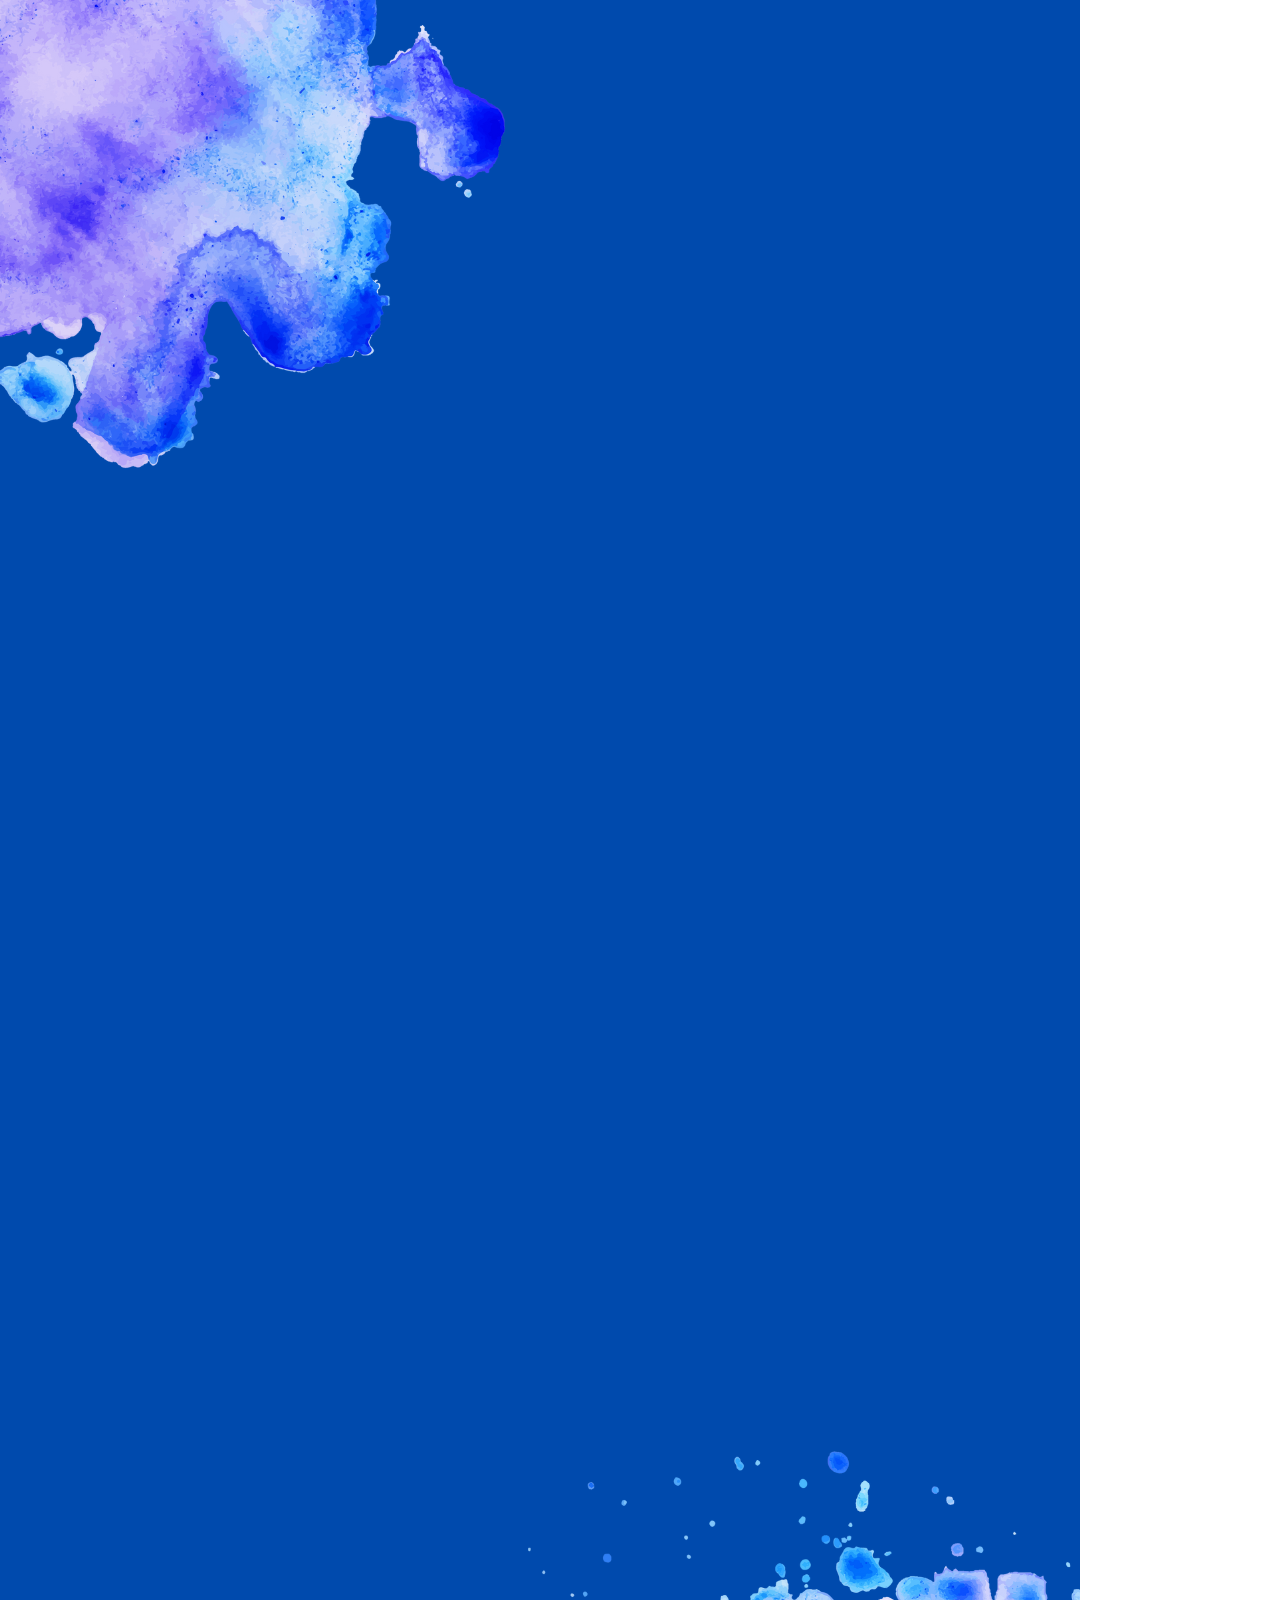
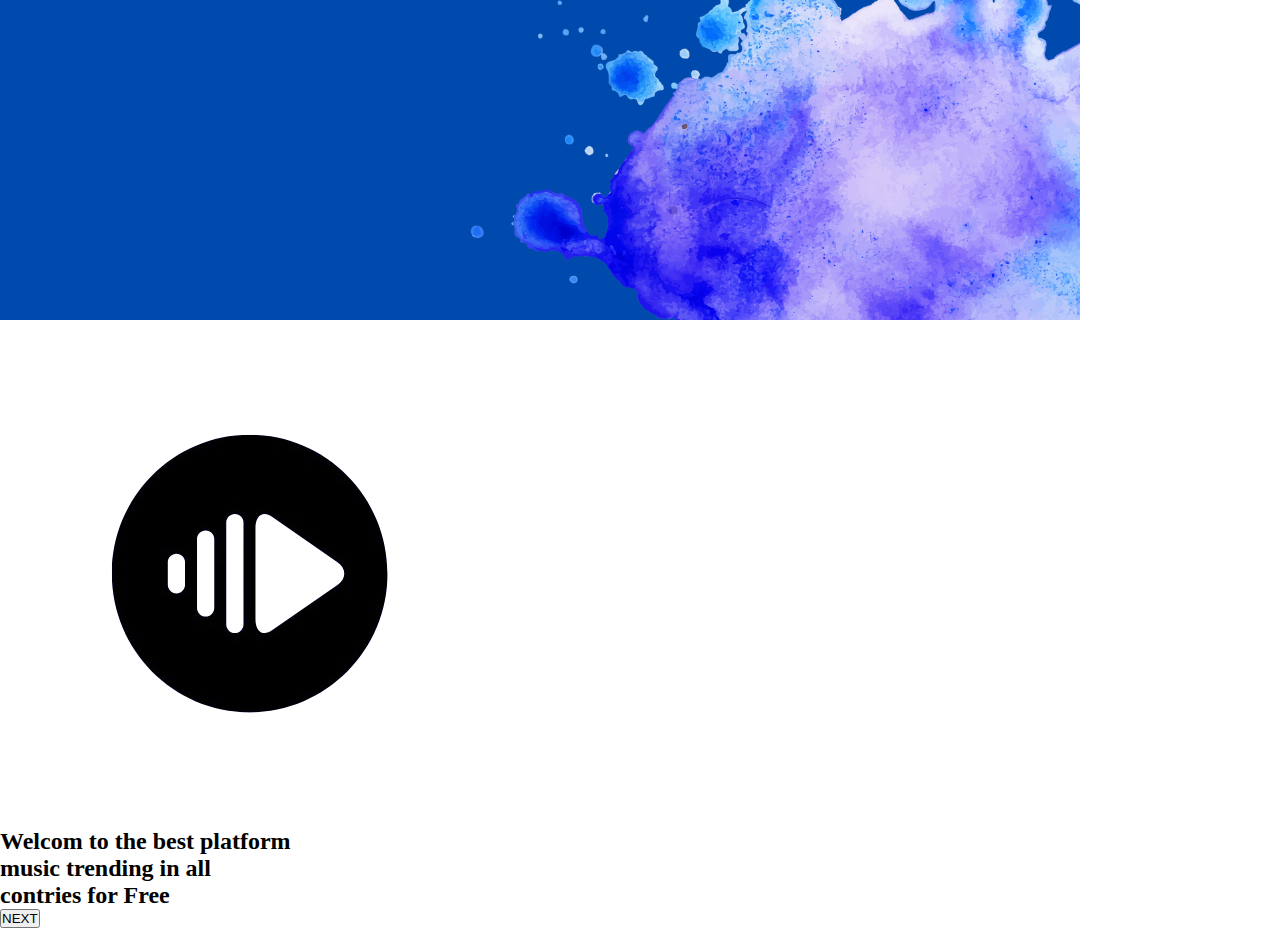
<file: index.html>
<!DOCTYPE html>
<html lang="en">
<head>
    <meta charset="UTF-8">
    <meta name="viewport" content="width=device-width, initial-scale=1.0">
    <link rel="stylesheet" href="https://cdnjs.cloudflare.com/ajax/libs/font-awesome/6.5.2/css/all.min.css" integrity="sha512-SnH5WK+bZxgPHs44uWIX+LLJAJ9/2PkPKZ5QiAj6Ta86w+fsb2TkcmfRyVX3pBnMFcV7oQPJkl9QevSCWr3W6A==" crossorigin="anonymous" referrerpolicy="no-referrer" />
    <link rel="stylesheet" href="MSDRUG.CSS">
    <title>Document</title>
</head>
<body>
    <img src="backapp.png" class="backapp">
    <div class="fontapp">
        <img src="logoapp.png" class="logo">
        <h2 class="title">
            Welcom to the best platform<br> music trending in all<br> contries for Free
        </h2>
       <a href="LoginApp.HTML"><button class="NEXT">NEXT     <i class="fa-solid fa-arrow-right"></i></button></a>

    </div>
</body>
</html>
</file>
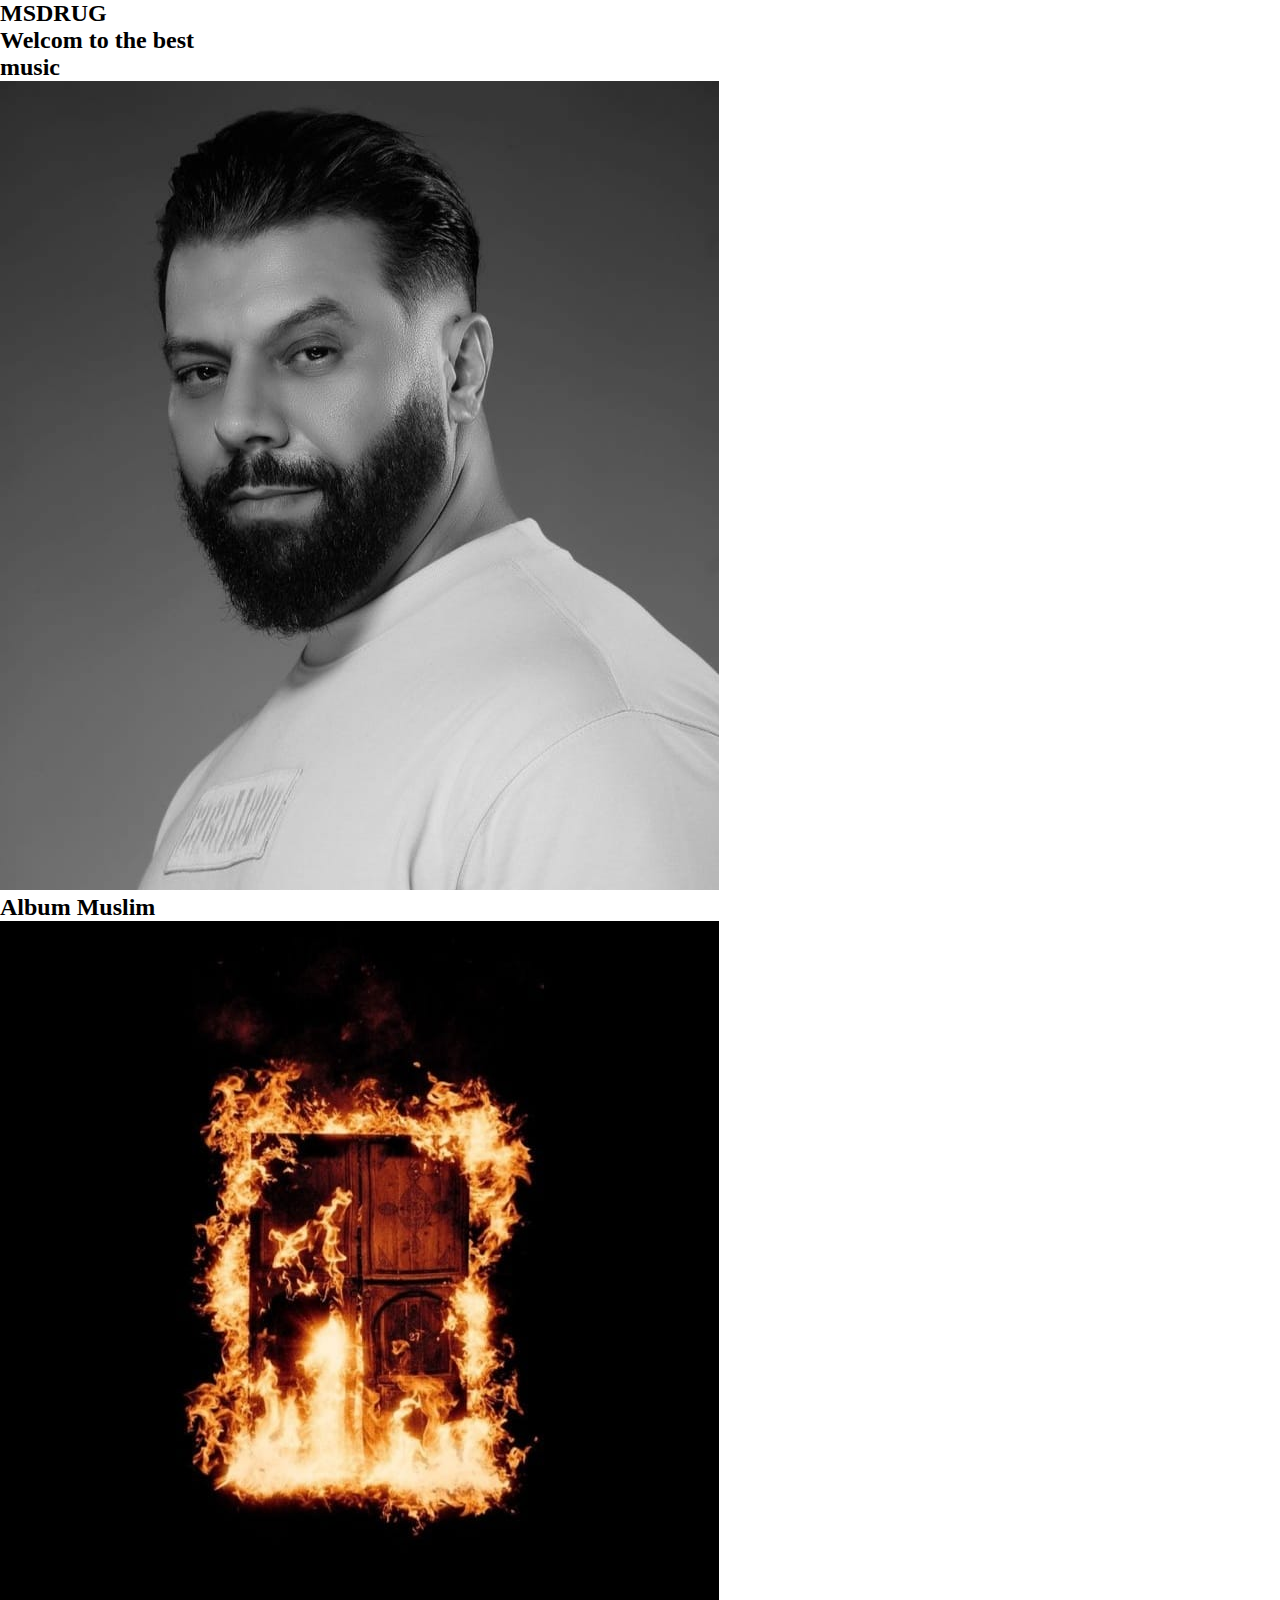
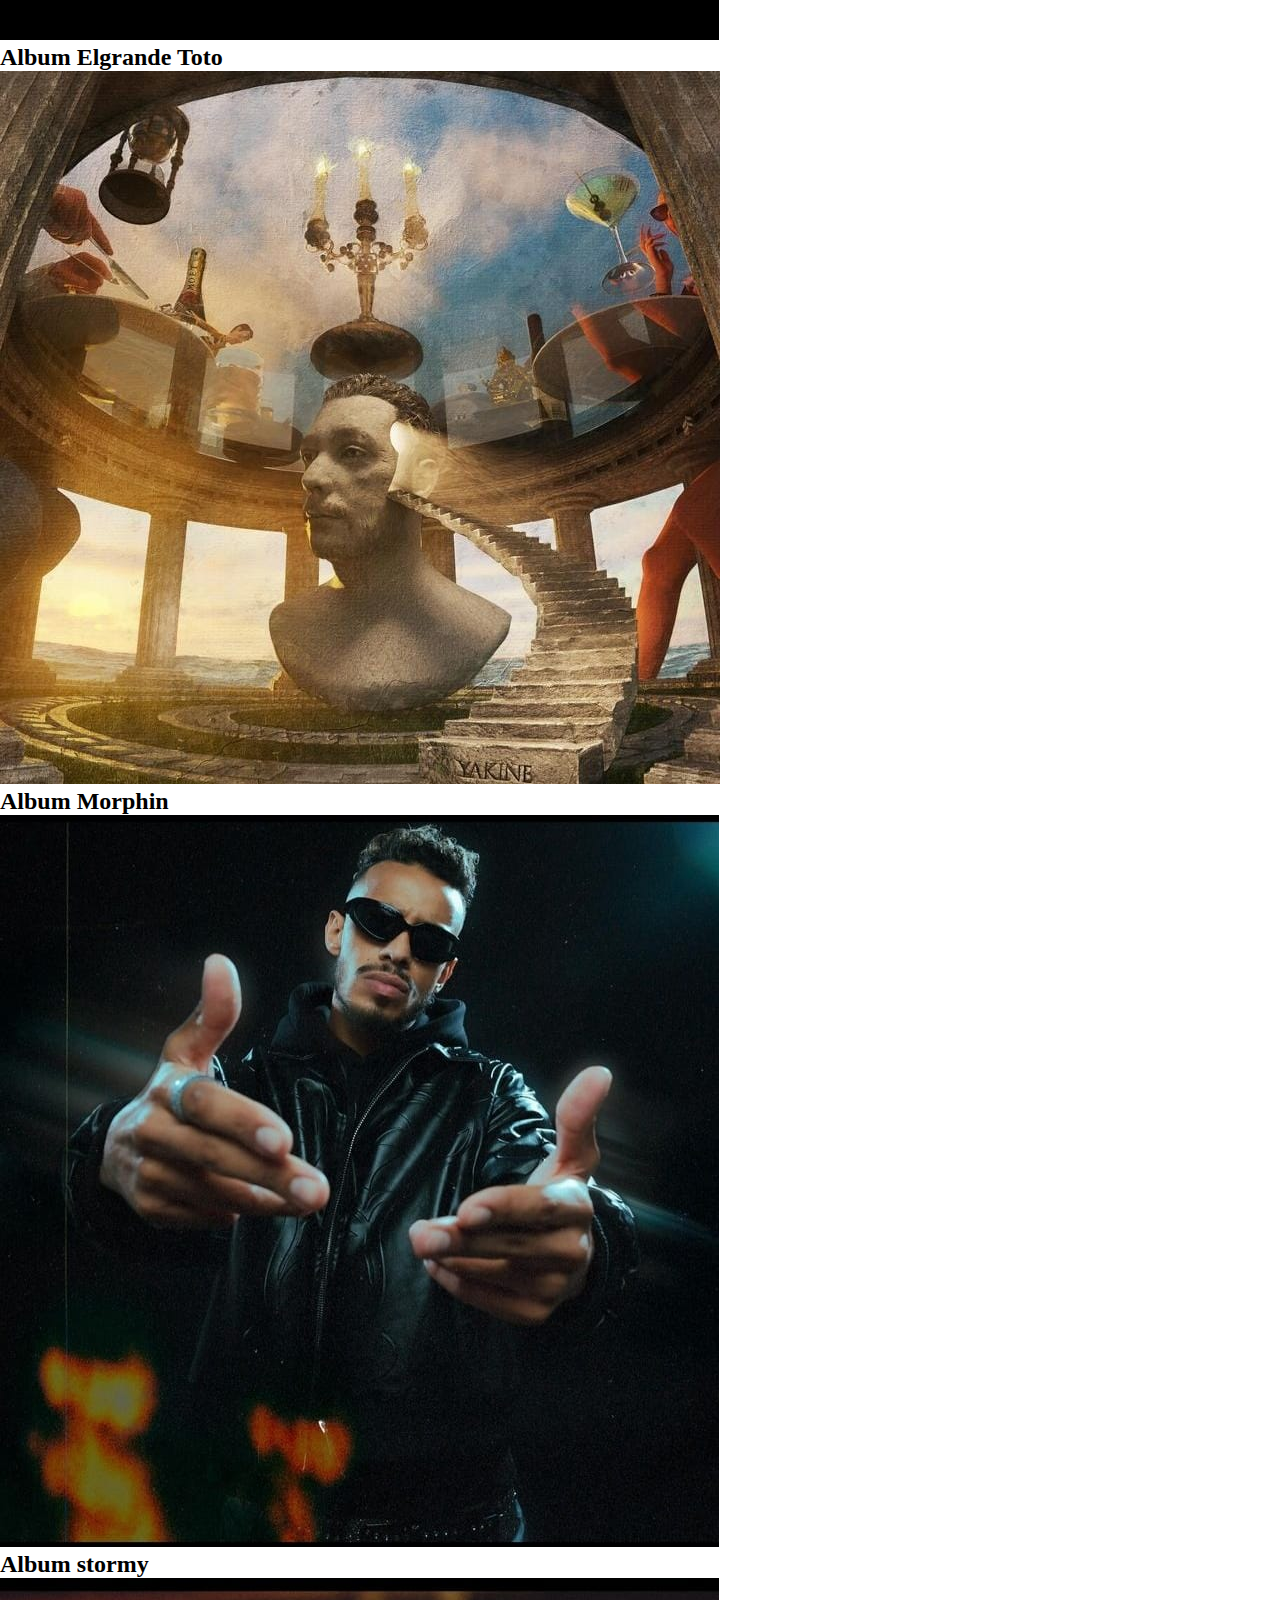
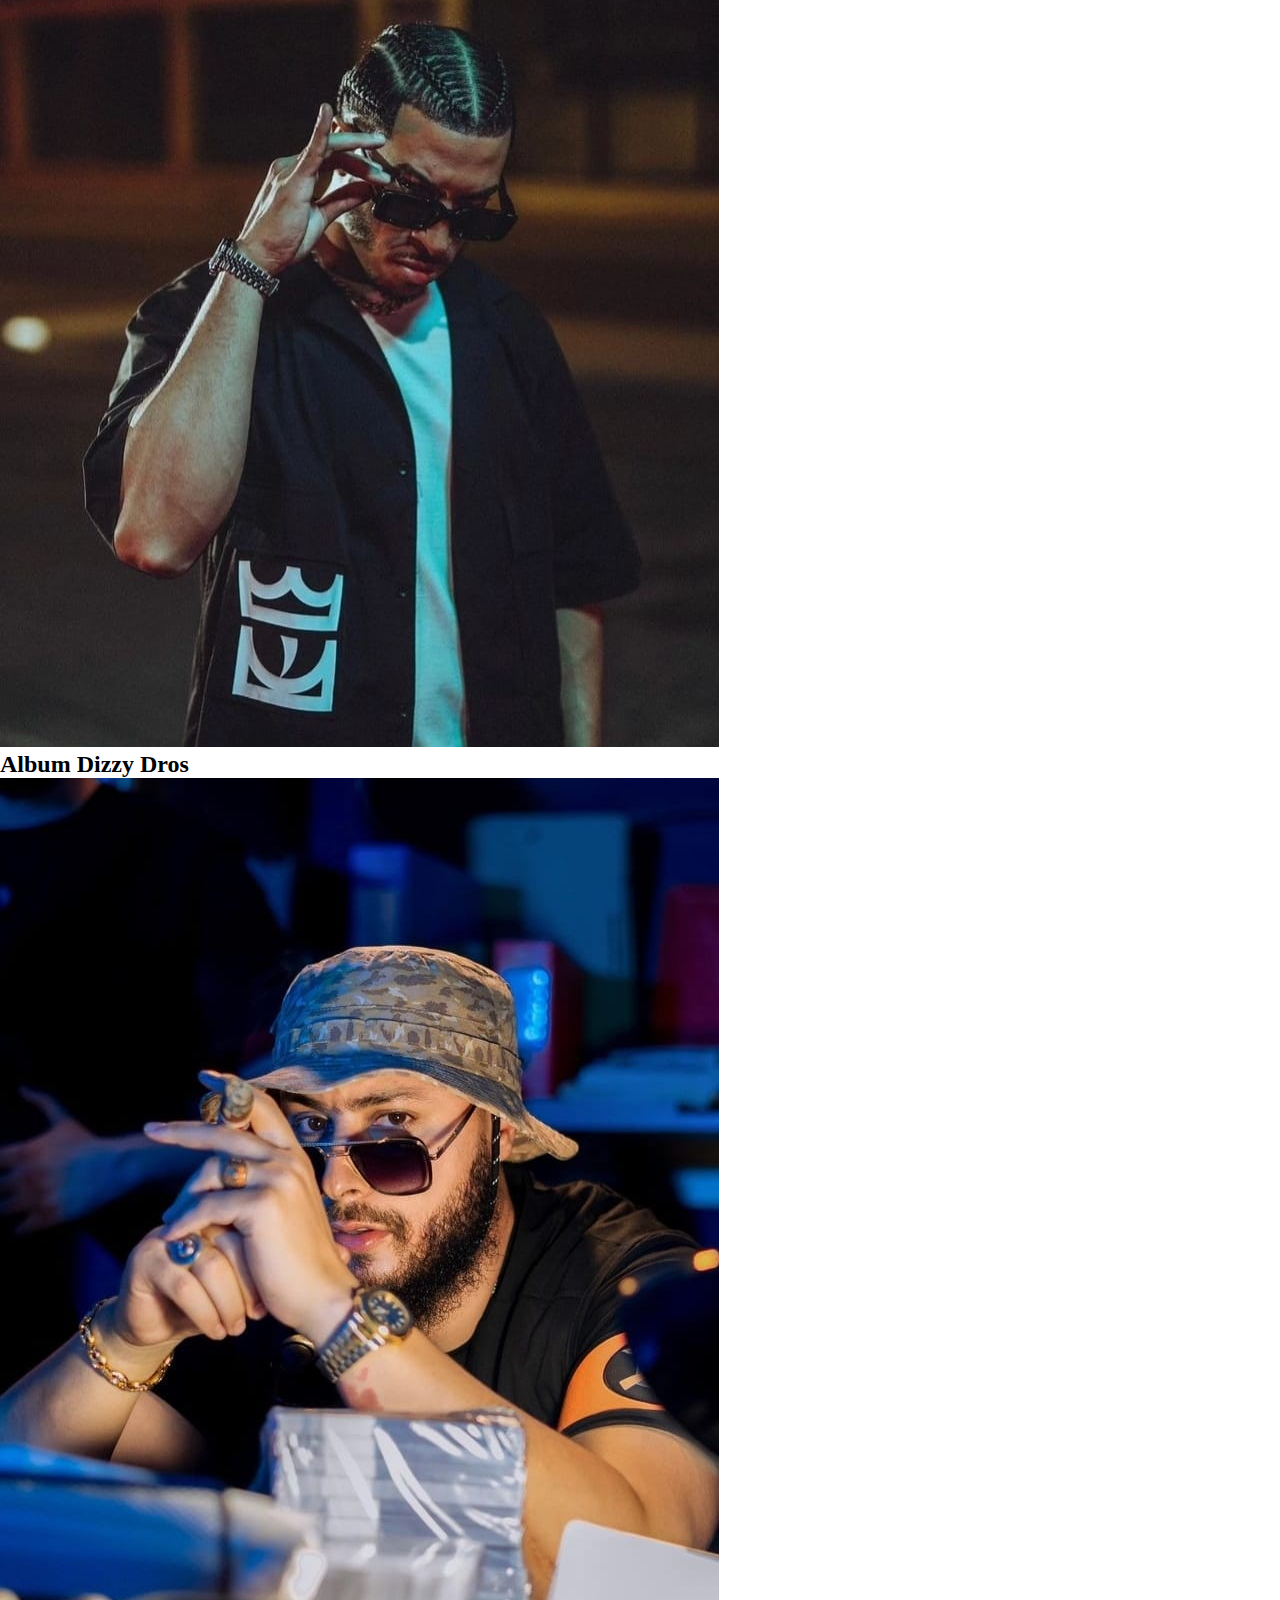
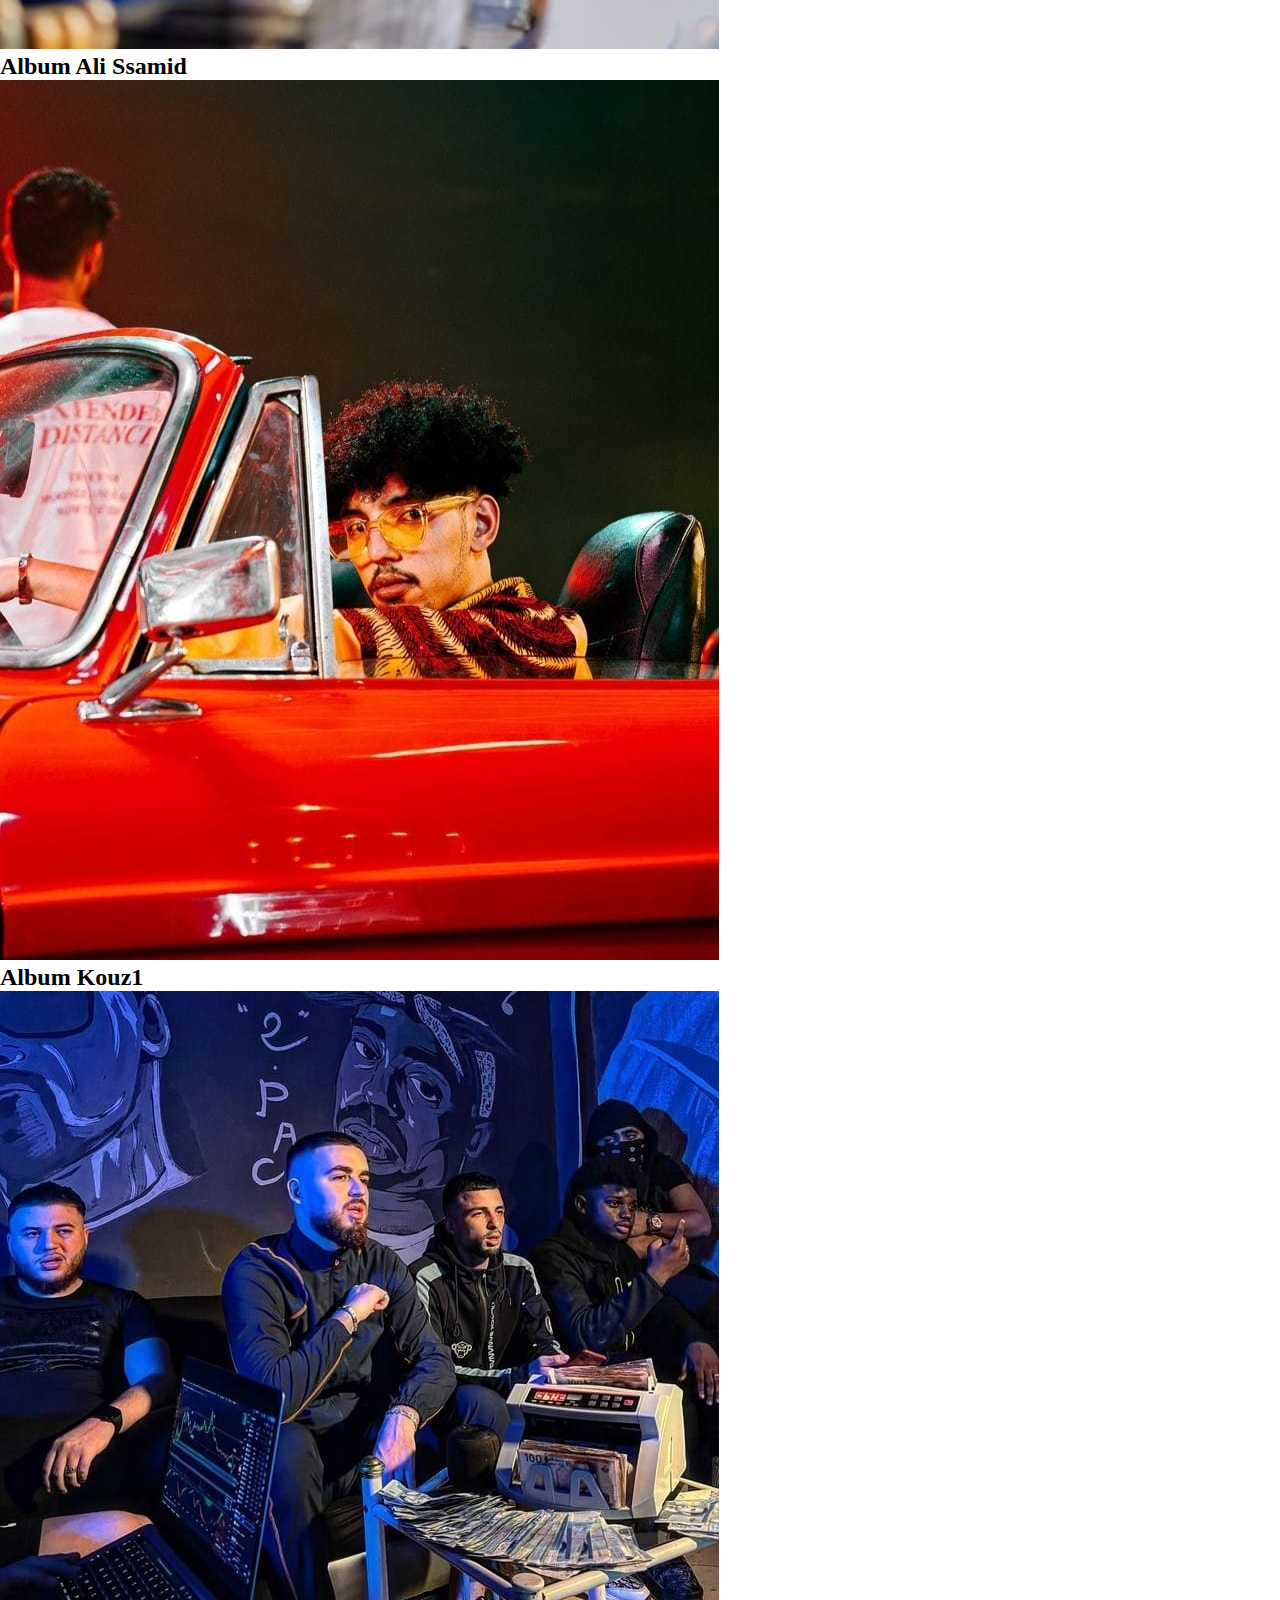
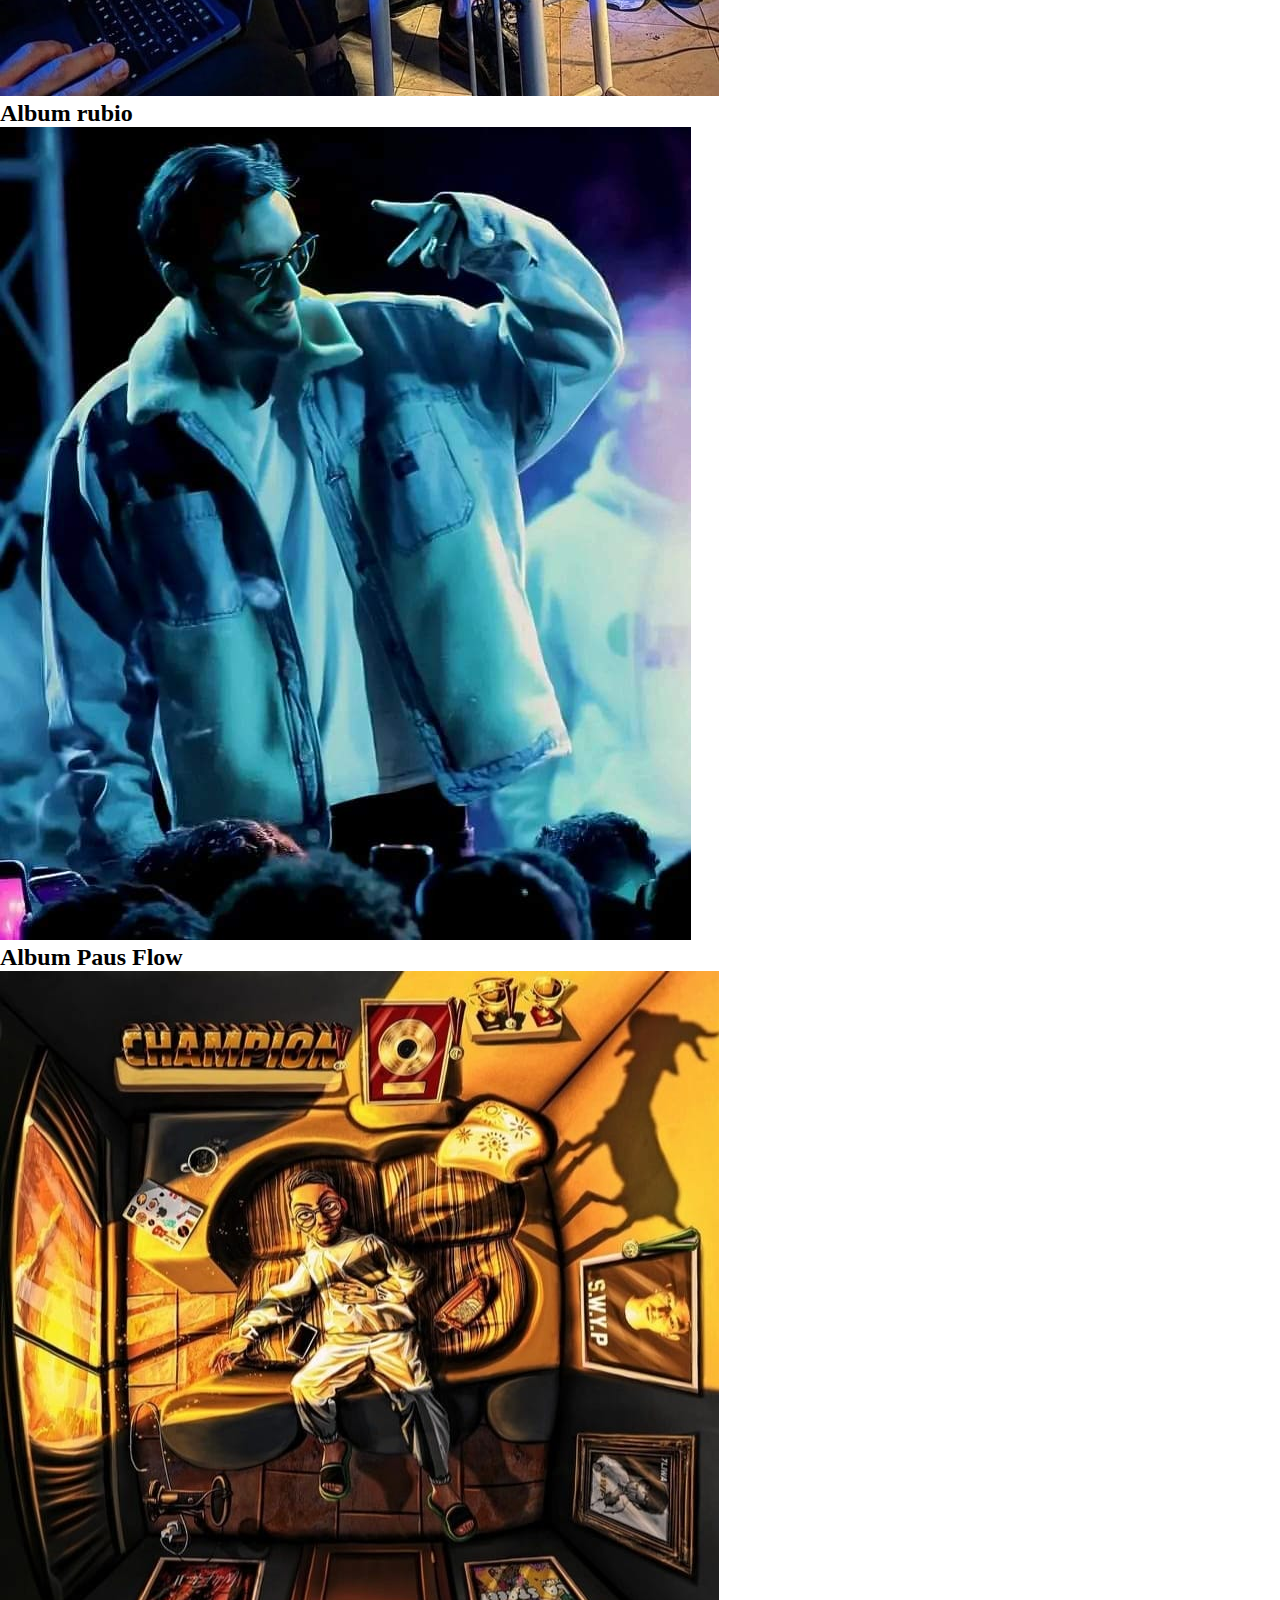
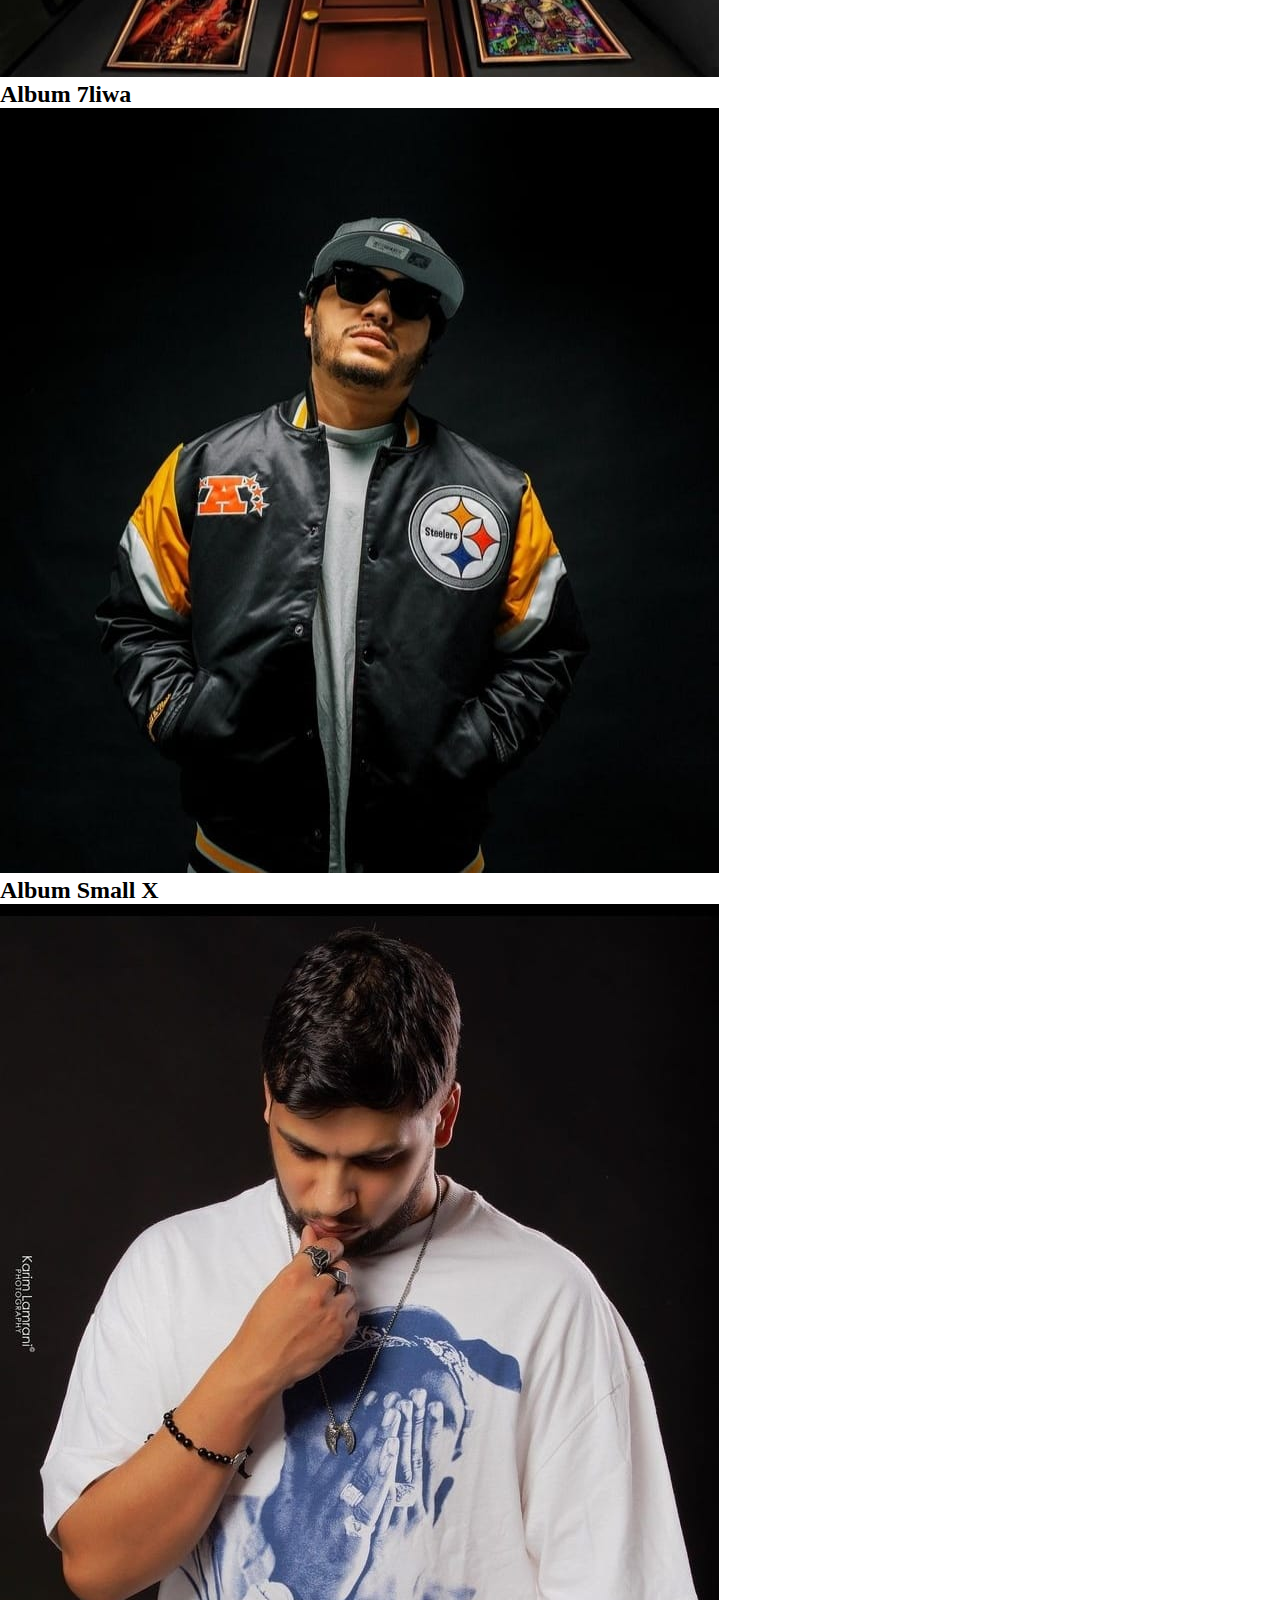
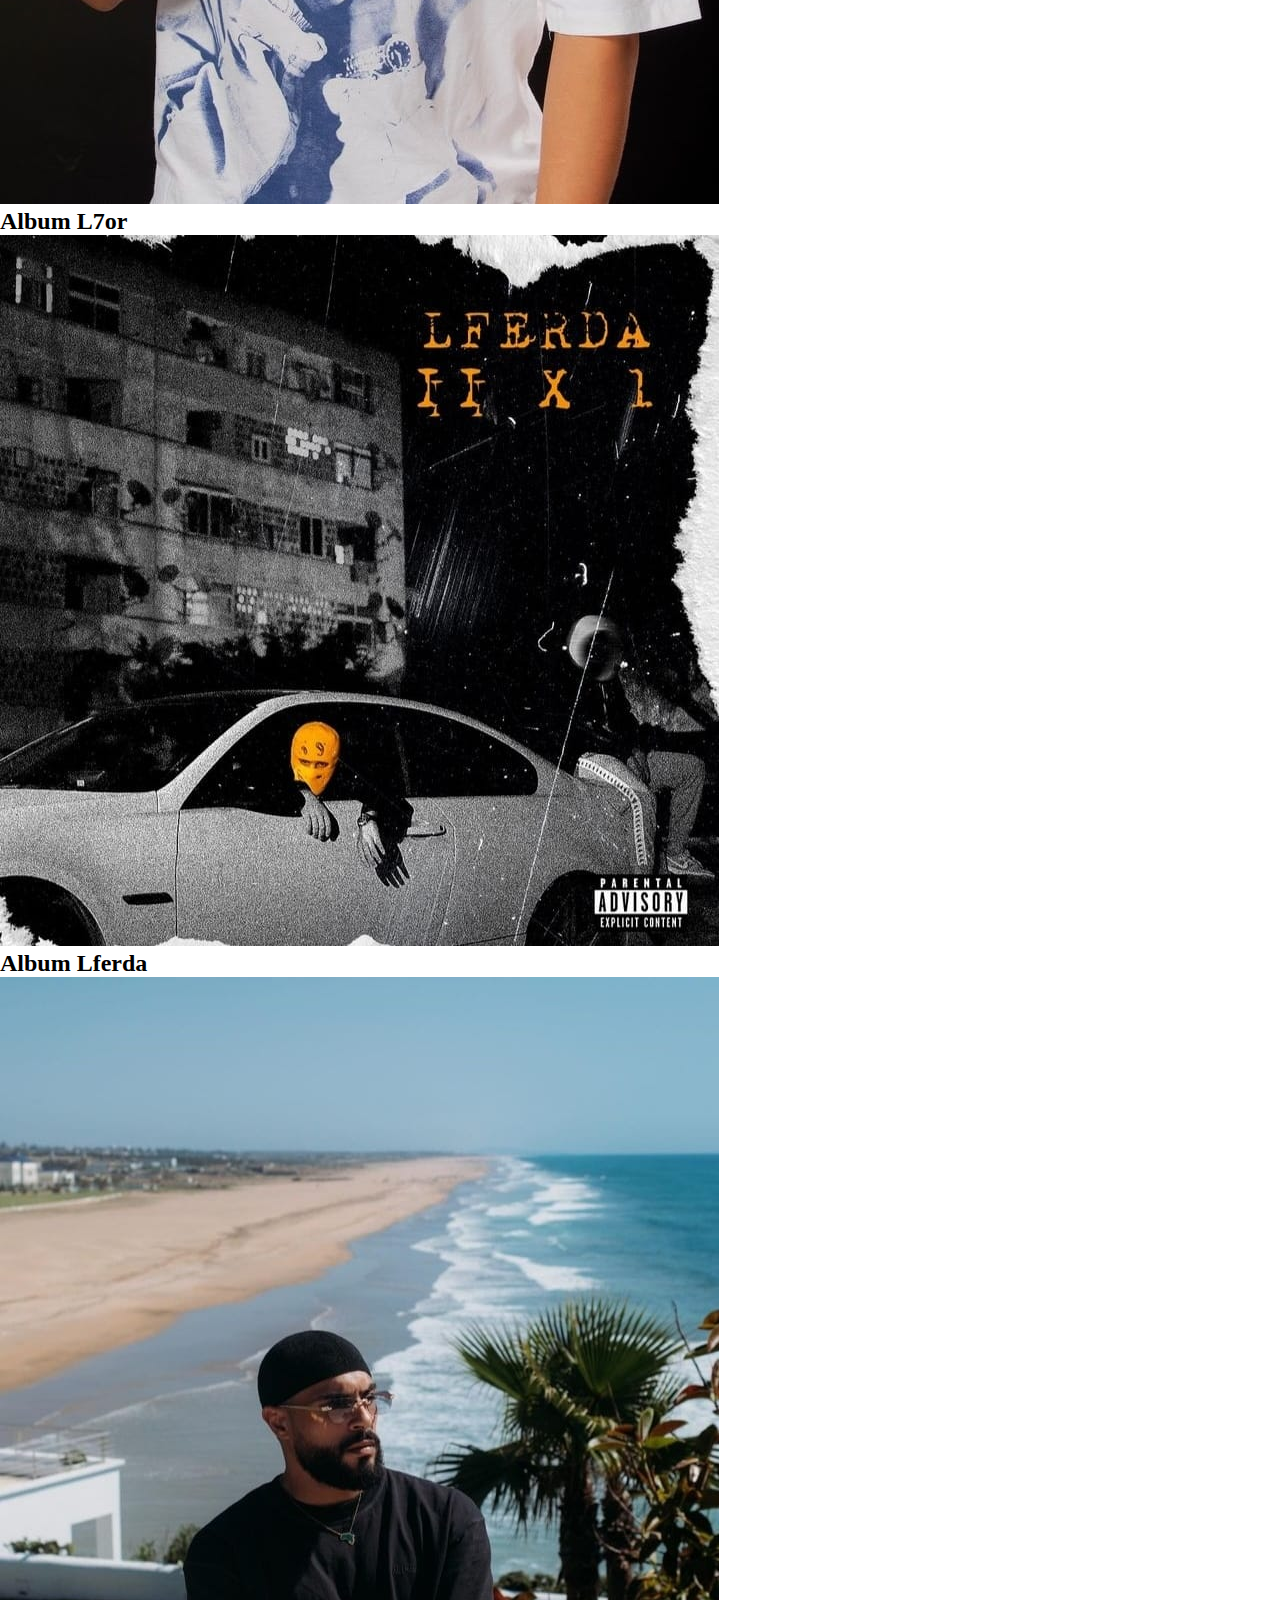
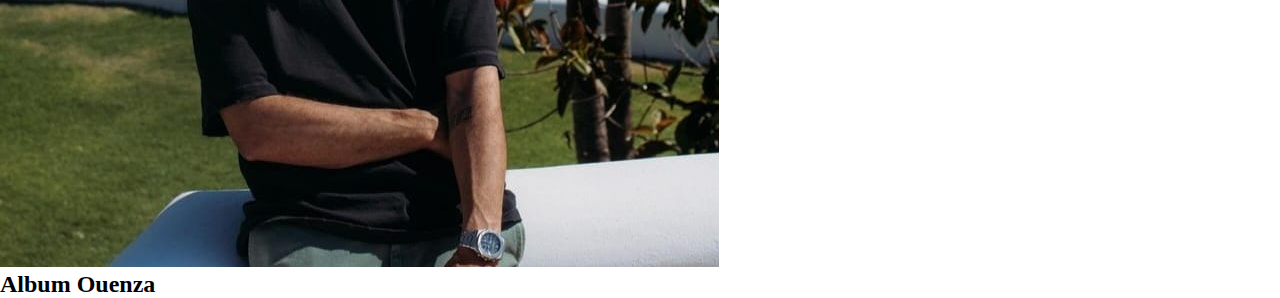
<file: Artiste.html>
<!DOCTYPE html>
<html lang="en">
<head>
    <meta charset="UTF-8">
    <link rel="stylesheet" href="Artiste.CSS">
    <link rel="stylesheet" href="https://cdnjs.cloudflare.com/ajax/libs/font-awesome/6.5.2/css/all.min.css" integrity="sha512-SnH5WK+bZxgPHs44uWIX+LLJAJ9/2PkPKZ5QiAj6Ta86w+fsb2TkcmfRyVX3pBnMFcV7oQPJkl9QevSCWr3W6A==" crossorigin="anonymous" referrerpolicy="no-referrer" />
    <meta name="viewport" content="width=device-width, initial-scale=1.0">
    <title>Document</title>
</head>
<body>
    
    <div class="navapp">
        
        <h2 class="t1">MSDRUG</h2>
        <div class="links">
            <a href="" ><i class="fa-solid fa-user"></i></a>
            <a href=""><i class="fa-solid fa-magnifying-glass"></i></a>
        </div>
        <div class="navbare">
            <a href=""><i class="fa-solid fa-house"></i></a>
            <a href=""><i class="fa-solid fa-bookmark"></i></a>
        </div>
          <h2 class="list1">Welcom to the best<br> music </h2>

        <div class="alb1">
               <a href=""><img src="muslim.jpeg" class="muslim"></a>
               <h2 class="tm1">Album Muslim</h2>
        </div>

        <div class="alb2">
            <a href=""><img src="toto.jpeg" class="toto"></a>
            <h2 class="tm2">Album Elgrande Toto</h2>
     </div>

     <div class="alb3">
        <a href=""><img src="morphin.jpeg" class="morphin"></a>
        <h2 class="tm3">Album Morphin</h2>
 </div>



    <div class="alb4">
        <a href=""><img src="stormy.jpeg" class="stormy"></a>
         <h2 class="tm4">Album stormy</h2>
     </div>


     <div class="alb5">
        <a href=""><img src="dros.jpeg" class="dros"></a>
         <h2 class="tm5">Album Dizzy Dros</h2>
     </div>



     <div class="alb6">
        <a href=""><img src="ssamid.jpeg" class="ssamid"></a>
         <h2 class="tm6">Album Ali Ssamid</h2>
     </div>



     <div class="alb7">
        <a href=""><img src="koz1.jpeg" class="koz1"></a>
         <h2 class="tm7">Album Kouz1</h2>
     </div>



     <div class="alb8">
        <a href=""><img src="rubio.jpeg" class="rubio"></a>
         <h2 class="tm8">Album rubio</h2>
     </div>



     
     <div class="alb9">
        <a href=""><img src="paus.jpeg" class="paus"></a>
         <h2 class="tm9">Album Paus Flow</h2>
     </div>



     <div class="alb10">
        <a href=""><img src="7liwa.jpeg" class="hliwa"></a>
         <h2 class="tm10">Album 7liwa</h2>
     </div>




     <div class="alb11">
        <a href=""><img src="small.jpeg" class="small"></a>
         <h2 class="tm11">Album Small X</h2>
     </div>



     <div class="alb12">
        <a href=""><img src="l7or.jpeg" class="l7or"></a>
         <h2 class="tm12">Album L7or</h2>
     </div>



     
     <div class="alb13">
        <a href=""><img src="lferda.jpeg" class="lferda"></a>
         <h2 class="tm13">Album Lferda</h2>
     </div>



     <div class="alb14">
        <a href=""><img src="ouenza.jpeg" class="ouenza"></a>
         <h2 class="tm14">Album Ouenza</h2>
     </div>

    </div>
</body>
</html>
</file>
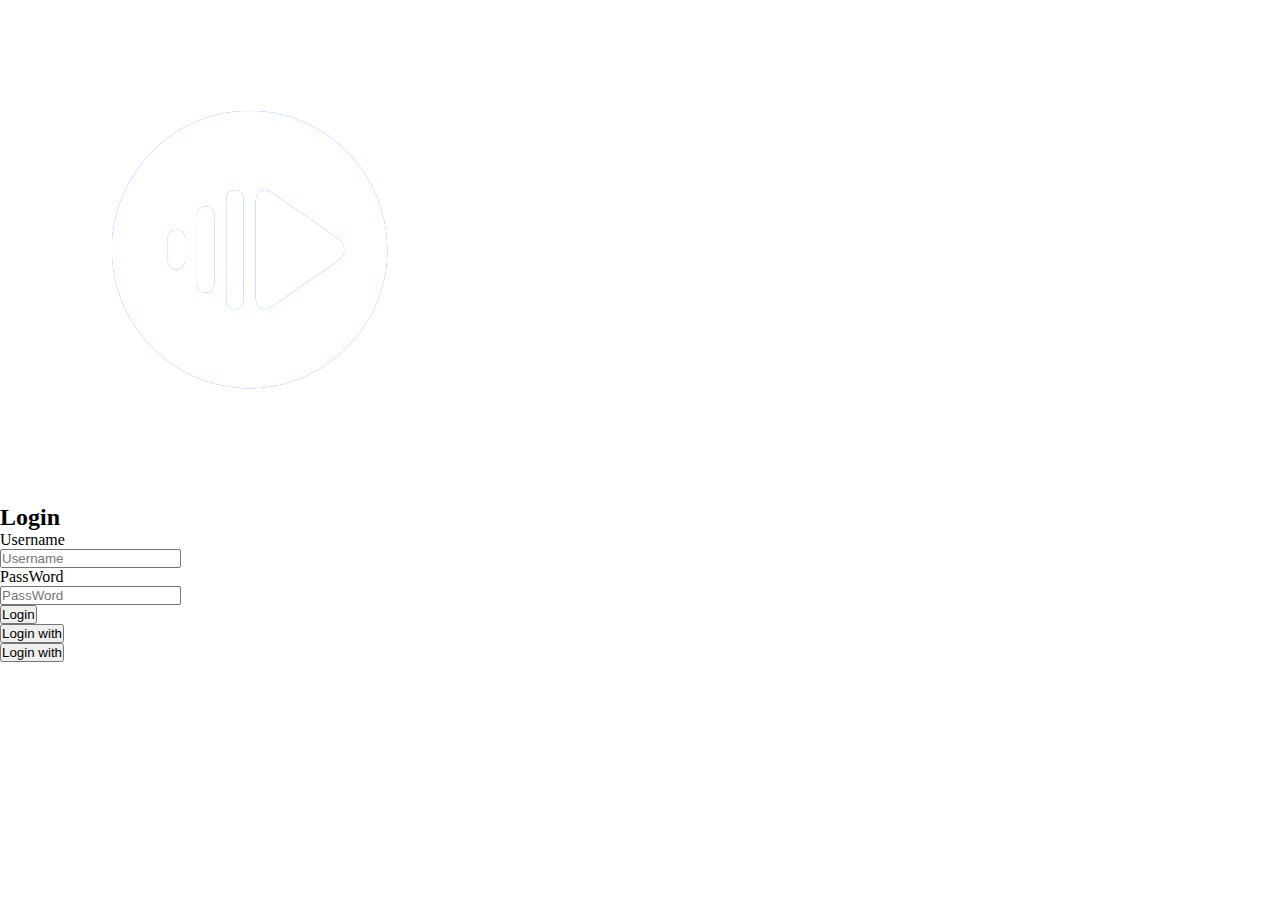
<file: index (2).HTML>
<!DOCTYPE html>
<html lang="en">
<head>
    <meta charset="UTF-8">
    <link rel="stylesheet" href="loginApp.CSS">
    <link rel="stylesheet" href="https://cdnjs.cloudflare.com/ajax/libs/font-awesome/6.5.2/css/all.min.css" integrity="sha512-SnH5WK+bZxgPHs44uWIX+LLJAJ9/2PkPKZ5QiAj6Ta86w+fsb2TkcmfRyVX3pBnMFcV7oQPJkl9QevSCWr3W6A==" crossorigin="anonymous" referrerpolicy="no-referrer" />
    <meta name="viewport" content="width=device-width, initial-scale=1.0">
    <title>Document</title>
</head>
<body>

    <img src="logo02.png" class="logo">
       <div class="login">
            <h2 class="title1">Login</h2>
            <label class="user">Username</label><br>
            <input type="text" name="" placeholder="Username" class="userin"><br>
            <label class="pass">PassWord</label><br>
            <input type="password" placeholder="PassWord" class="passin"><br>
            <a href="Artiste.HTML"><button class="btnlogin">Login</button></a><br>
            <button class="btngoogle"><a href=""></a>Login with   <i class="fa-brands fa-google"></i></button><br>
            <button class="btnfacebook"><a href=""></a>Login with  <i class="fa-brands fa-facebook-f"></i></button><br>
            
       </div>
</body>
</html>
</file>
<file: MSDRUG.CSS>
*{
    padding: 0%;
    margin: 0%;
}

@media only screen and (max-width: 600px) {


    .logo{
        height: 100px;
        width: 100px;
       display: flex;
       align-items: center;
       justify-content: center;
       position: absolute;
       top: 20%;
       padding-left: 37%;
    
    }
    .backapp{
        height: 675px;
        width: 100%;
        filter: blur(0px);
        border: 0px;
    }
    .title{
        position: absolute;
        top: 300px;
        color: white;
        padding-left: 18%;
        font-family: Arial, Helvetica, sans-serif;
    
    }
    
    .NEXT{
        
       display: flex;
       align-items: center;
       justify-content: center;
       position: absolute;
       top: 450px;
       height: 30px;
       width: 70px;
       background-color: transparent;
       border: 1px solid white;
       color: white;
       cursor: pointer;
       margin-left: 40%;
       border-radius: 10px;
       
        
        
        
    }

    .NEXT:hover{
        border: 1px solid rgb(0, 48, 121);
        color: rgb(0, 48, 121);
        transition: 0.3s;
    }
    



}
</file>
<file: Artiste.CSS>
*{
    padding: 0%;
    margin: 0%;
}
@media only screen and (max-width: 600px) {

    .navapp{
        
        background: linear-gradient(180deg, rgb(16, 16, 17) 0%, rgb(0, 0, 0) 90%);
        height: 1770px;
        width: 100%;
    }

    .t1{
        padding: 30px 30px;
        font-size: 35px;
        font-family: Arial, Helvetica, sans-serif;
        color: white;
    }

    .links{
        position: absolute;
        top: 35px;
        padding-left: 70%;
        font-size: 30px;
        margin-left: 5px;
        
        
    }

    .links a{
        color: white;
        margin: 6px;
    }

    .navbare{
        background-color: rgba(0, 0, 0, 0.158);
        height: 40px;
        width: 100%;
        position: absolute;
        top: 1680px;
        font-size: 35px;
        
    }

    .navbare a{
        color: white;
        padding-left: 26%;
    }
    .list1{
        position: absolute;
        top: 100px;
        margin-left: 7%;
        color: white;
        font-family: Arial, Helvetica, sans-serif;
        font-size: 26px;



    }
    .muslim{
        height: 140px;
        width: 140px;
        box-shadow: 0px 0px 10px black;
        position: absolute;
        top: 200px;
        margin-left: 7%;
        
       

    }
    .muslim:hover{
        transform: scale(0.9);
        transition: 0.6s; 
    }
    .tm1{
        color: white;
        font-family: Arial, Helvetica, sans-serif;
        margin-left: 12%;
        font-size: 15px;
        position: absolute;
        top: 350px;

    }


    .toto{
        height: 140px;
        width: 140px;
        box-shadow: 0px 0px 10px black;
        position: absolute;
        top: 200px;
        margin-left: 55%;
       

    }
    .tm2{
        color: white;
        font-family: Arial, Helvetica, sans-serif;
        margin-left: 55%;
        font-size: 15px;
        position: absolute;
        top: 350px;

    }
    .toto:hover{
        transform: scale(0.9);
        transition: 0.6s; 
    }

    .morphin{
        height: 140px;
        width: 140px;
        box-shadow: 0px 0px 10px black;
        position: absolute;
        top: 400px;
        margin-left: 7%;
       

    }
    .tm3{
        color: white;
        font-family: Arial, Helvetica, sans-serif;
        margin-left: 12%;
        font-size: 15px;
        position: absolute;
        top: 550px;

    }
    .morphin:hover{
        transform: scale(0.9);
        transition: 0.6s; 
    }
    .stormy{
        height: 140px;
        width: 140px;
        box-shadow: 0px 0px 10px black;
        position: absolute;
        top: 400px;
        margin-left: 55%;
       

    }
    .tm4{
        color: white;
        font-family: Arial, Helvetica, sans-serif;
        margin-left: 60%;
        font-size: 15px;
        position: absolute;
        top: 550px;

    }


    .stormy:hover{
        transform: scale(0.9);
        transition: 0.6s; 
    }


    .dros{
        height: 140px;
        width: 140px;
        box-shadow: 0px 0px 10px black;
        position: absolute;
        top: 600px;
        margin-left: 7%;
       

    }
    .tm5{
        color: white;
        font-family: Arial, Helvetica, sans-serif;
        margin-left: 10%;
        font-size: 15px;
        position: absolute;
        top: 750px;

    }
    .dros:hover{
        transform: scale(0.9);
        transition: 0.6s; 
    }
    .ssamid{
        height: 140px;
        width: 140px;
        box-shadow: 0px 0px 10px black;
        position: absolute;
        top: 600px;
        margin-left: 55%;
       

    }
    .tm6{
        color: white;
        font-family: Arial, Helvetica, sans-serif;
        margin-left: 58%;
        font-size: 15px;
        position: absolute;
        top: 750px;

    }

    .ssamid:hover{
        transform: scale(0.9);
        transition: 0.6s; 
    }


    .koz1{
        height: 140px;
        width: 140px;
        box-shadow: 0px 0px 10px black;
        position: absolute;
        top: 800px;
        margin-left: 7%;
       

    }
    .tm7{
        color: white;
        font-family: Arial, Helvetica, sans-serif;
        margin-left: 12%;
        font-size: 15px;
        position: absolute;
        top: 950px;

    }
    .koz1:hover{
        transform: scale(0.9);
        transition: 0.6s; 
    }
    .rubio{
        height: 140px;
        width: 140px;
        box-shadow: 0px 0px 10px black;
        position: absolute;
        top: 800px;
        margin-left: 55%;
       

    }
    .tm8{
        color: white;
        font-family: Arial, Helvetica, sans-serif;
        margin-left: 63%;
        font-size: 15px;
        position: absolute;
        top: 950px;

    }
    .rubio:hover{
        transform: scale(0.9);
        transition: 0.6s; 
    }
    .paus{
        height: 140px;
        width: 140px;
        box-shadow: 0px 0px 10px black;
        position: absolute;
        top: 1000px;
        margin-left: 7%;
       

    }
    .tm9{
        color: white;
        font-family: Arial, Helvetica, sans-serif;
        margin-left: 9%;
        font-size: 15px;
        position: absolute;
        top: 1150px;

    }
    .paus:hover{
        transform: scale(0.9);
        transition: 0.6s; 
    }
    .hliwa{
        height: 140px;
        width: 140px;
        box-shadow: 0px 0px 10px black;
        position: absolute;
        top: 1000px;
        margin-left: 55%;
       

    }
    .tm10{
        color: white;
        font-family: Arial, Helvetica, sans-serif;
        margin-left: 63%;
        font-size: 15px;
        position: absolute;
        top: 1150px;

    }

    .hliwa:hover{
        transform: scale(0.9);
        transition: 0.6s; 
    }

    .small{
        height: 140px;
        width: 140px;
        box-shadow: 0px 0px 10px black;
        position: absolute;
        top: 1200px;
        margin-left: 7%;
       

    }
    .tm11{
        color: white;
        font-family: Arial, Helvetica, sans-serif;
        margin-left: 12%;
        font-size: 15px;
        position: absolute;
        top: 1350px;

    }
    .small:hover{
        transform: scale(0.9);
        transition: 0.6s; 
    }
    .l7or{
        height: 140px;
        width: 140px;
        box-shadow: 0px 0px 10px black;
        position: absolute;
        top: 1200px;
        margin-left: 55%;
       

    }
    .tm12{
        color: white;
        font-family: Arial, Helvetica, sans-serif;
        margin-left: 63%;
        font-size: 15px;
        position: absolute;
        top: 1350px;

    }
    .l7or:hover{
        transform: scale(0.9);
        transition: 0.6s; 
    }

    .lferda{
        height: 140px;
        width: 140px;
        box-shadow: 0px 0px 10px black;
        position: absolute;
        top: 1400px;
        margin-left: 7%;
       

    }
    .tm13{
        color: white;
        font-family: Arial, Helvetica, sans-serif;
        margin-left: 13%;
        font-size: 15px;
        position: absolute;
        top: 1550px;

    }
    .lferda:hover{
        transform: scale(0.9);
        transition: 0.6s; 
    }
    .ouenza{
        height: 140px;
        width: 140px;
        box-shadow: 0px 0px 10px black;
        position: absolute;
        top: 1400px;
        margin-left: 55%;
       

    }
    .tm14{
        color: white;
        font-family: Arial, Helvetica, sans-serif;
        margin-left: 60%;
        font-size: 15px;
        position: absolute;
        top: 1550px;

    }
    .ouenza:hover{
        transform: scale(0.9);
        transition: 0.6s; 
    }
}
</file>
<file: loginApp.CSS>
*{
    padding: 0%;
    margin: 0%;
}
@media only screen and (max-width: 600px) {
    body{
         
    background: linear-gradient(180deg, rgb(16, 16, 17) 0%, rgb(0, 0, 0) 90%);
    height: 675px;
    width: 100%;
    }
.logo{
    position: absolute;
    top: 50px;
    padding-left: 28%;
    height: 150px;
    width: 150px;

}




#login{
    
    margin-left: 15%;
    position: absolute;
    top: 200px;
    background-color: transparent;
    border: 1px solid rgb(8, 8, 8);
    box-shadow: 0px 10px 10px 10px black;
    padding: 15px;
    color: white;
    height: 300px;
    width: 220px;

   
}

.title1{
    font-family: Arial, Helvetica, sans-serif;
    text-align: center;
    font-size: 25px;

}
.user{
    font-family: Arial, Helvetica, sans-serif;
    font-size: 15px;
    padding-top: 10px;
    position: relative;
    top: 10px;


}
#userin{
    position: relative;
    top: 15px;
    height: 35px;
    width: 220px;
    background-color: transparent;
    border: 1px solid grey;
    color: rgb(224, 224, 224);
}
#userin:hover{
    border: 1px solid gainsboro;
    transition: 0.3s;
}

.pass{
    font-family: Arial, Helvetica, sans-serif;
    font-size: 15px;
    padding-top: 10px;
    position: relative;
    top: 40px;


}
#passin{
    position: relative;
    top: 45px;
    height: 35px;
    width: 220px;
    background-color: transparent;
    border: 1px solid grey;
    color: rgb(224, 224, 224);
}
#passin:hover{
    border: 1px solid gainsboro;
    transition: 0.3s;
}

.btnlogin{
    width: 100px;
    height: 30px;
    border-radius: 10px;
    box-shadow: 0px 0px 5px black;
    background-color: transparent;
    border: 1px solid gainsboro;
    color: rgb(255, 255, 255);
    position: relative;
    top: 65px;
    left: 65px;
    cursor: pointer;

}
.btnlogin:hover{
    color: rgb(255, 255, 255);
    background-color: rgb(6, 6, 138);
    transition: 0.3s;
    border: 0px;
    
}

.btnfacebook{
    width:90px;
    height: 40px;
    border-radius: 7px;
    box-shadow: 0px 0px 5px black;
    background-color: transparent;
    border: 1px solid gainsboro;
    color: rgb(255, 255, 255);
    position: relative;
    top: 95px;
    left: 15px;
    cursor: pointer;
}
.btnfacebook:hover{
    color: rgb(255, 255, 255);
    background-color: rgb(6, 6, 138);
    transition: 0.3s;
    border: 0px;
    
}


.btngoogle{
    width:90px;
    height: 40px;
    border-radius: 7px;
    box-shadow: 0px 0px 5px black;
    background-color: transparent;
    border: 1px solid gainsboro;
    color: rgb(255, 255, 255);
    position: relative;
    top: 135px;
    left: 125px;
    cursor: pointer;
}

.btngoogle:hover{
    color: rgb(255, 255, 255);
    background-color: rgb(6, 6, 138);
    transition: 0.3s;
    border: 0px;
    
}
#errorueser{
    background-color: red;
    color: white;
    height: 30px;
    position: relative;
    top: 18px;
    width: 200px;
    border-radius: 10px;
    padding: 5px;
    font-family: Arial, Helvetica, sans-serif;
    margin-top: 10px;
    display: none;
}

#errorpass{
    background-color: red;
    color: white;
    height: 30px;
    position: relative;
    top: 45px;
    width: 200px;
    border-radius: 10px;
    padding: 5px;
    font-family: Arial, Helvetica, sans-serif;
    margin-top: 10px;
    display: none;
}


}
</file>
